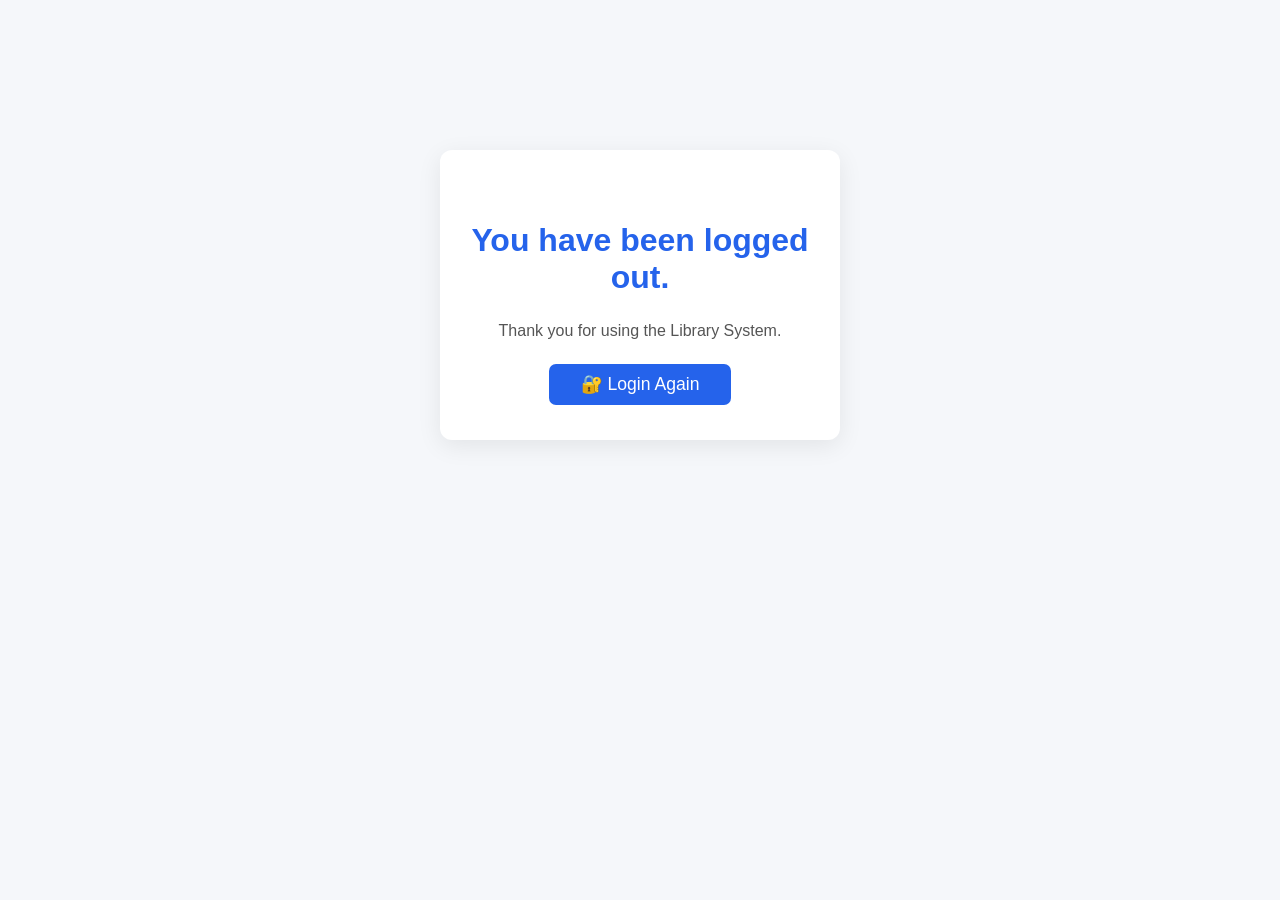
<file: logout.html>
<!DOCTYPE html>
<html lang="en">
<head>
  <meta charset="UTF-8">
  <title>Logout - Library System</title>
  <link rel="stylesheet" href="css/style.css">
  <link rel="stylesheet" id="theme-style" href="css/darkmode.css"disabled>
  <link rel="stylesheet" href="https://cdn.jsdelivr.net/npm/bootstrap-icons@1.13.1/font/bootstrap-icons.min.css">
  <link rel="stylesheet" href="https://cdnjs.cloudflare.com/ajax/libs/font-awesome/6.4.0/css/all.min.css">
  <meta name="viewport" content="width=device-width, initial-scale=1">
  <style>
    .logout-container {
      max-width:400px;
      margin:150px auto;
      text-align:center;
      background: var(--card);
      border-radius: 12px;
      box-shadow: 0 6px 24px rgba(0,0,0,0.08);
      padding:45px 30px 35px 30px;
    }
    .logout-container a {
      display:inline-block; 
      margin-top:24px; 
      background:var(--primary);
      color:#fff;
      padding:10px 32px; 
      border-radius:7px; 
      text-decoration:none;
      font-size:1.1em;
    }
    .logout-container a:hover { background:#1c4487; }
  </style>
</head>
<body>
  <div class="logout-container">
    <h2 style="color:var(--primary);font-size:2em;">You have been logged out.</h2>
    <div style="margin-top:12px; color: #555;">
      Thank you for using the Library System.<br>
      <a href="login.html">🔐 Login Again</a>
    </div>
  </div>
  <script>
    localStorage.removeItem('user');
    if(localStorage.getItem('darkMode')==='yes')
      document.getElementById('theme-style').disabled = false;
  </script>
</body>
</html>
</file>
<file: css/style.css>
/* ==========================================================================
   1. SYSTEM VARIABLES & CORE BASE
   ========================================================================== */
:root {
  --primary: #2563eb;
  --success: #22c55e;
  --danger: #f43f5e;
  --bg: #f5f7fa;
  --sidebar-bg: #232f3e;
  --sidebar-hover: #415166;
  --card: #fff;
  --txt: #222;
}

* { 
  box-sizing: border-box; 
}

body {
  margin: 0;
  font-family: 'Segoe UI', Arial, sans-serif;
  background: var(--bg);
  color: var(--txt);
  overflow-x: hidden;
}

h1, h2 { 
  color: var(--primary); 
}

h1 { 
  margin-top: 0; 
}

/* Icons Global Spacing */
i {
  margin-right: 6px;
}
.sidebar a i {
  margin-right: 14px;
  font-size: 1.1em;
  width: 20px;
  text-align: center;
  flex-shrink: 0;
}
button i {
  margin-right: 6px;
}
h1 i, h2 i {
  margin-right: 10px;
  color: var(--primary);
}

/* ==========================================================================
   2. FLEXBOX WINDOW GRID GRAPHIC INNER FRAMEWORK
   ========================================================================== */
.app-container {
  display: flex;
  width: 100vw;
  height: 100vh;
  overflow: hidden;
}

/* SIDEBAR LAYOUT CONFIG */
.sidebar {
  width: 240px; 
  height: 100vh;
  background: var(--sidebar-bg);
  color: #fff;
  display: flex;
  flex-direction: column;
  justify-content: space-between;
  z-index: 10;
  flex-shrink: 0;
  transition: all 0.3s cubic-bezier(0.4, 0, 0.2, 1);
}

.sidebar-top-group {
  display: flex;
  flex-direction: column;
  width: 100%;
}

.sidebar ul {
  list-style: none;
  padding: 0;
  margin: 0;
}

.sidebar li { 
  margin: 0; 
}

.sidebar a {
  display: flex;
  align-items: center;
  text-decoration: none;
  color: #fff;
  padding: 14px 24px;
  border-left: 4px solid transparent;
  transition: background 0.2s, border-left 0.2s;
  white-space: nowrap;
}

.sidebar a.active,
.sidebar a:hover {
  background: var(--sidebar-hover);
  border-left: 4px solid var(--primary);
}

.sidebar-header {
  padding: 20px;
  font-size: 1.2rem;
  font-weight: bold;
  color: #fff;
  border-bottom: 1px solid rgba(255,255,255,0.1);
  margin-bottom: 10px;
  display: flex;
  align-items: center;
  gap: 12px;
  white-space: nowrap;
  overflow: hidden;
}

/* CONTENT CONTAINER WRAPPER */
.content-wrapper {
  flex-grow: 1;
  height: 100vh;
  display: flex;
  flex-direction: column;
  overflow: hidden;
}

main {
  flex-grow: 1;
  padding: 24px 30px;
  overflow-y: auto;
  background: var(--bg);
  box-sizing: border-box;
}

/* ==========================================================================
   3. JAVASCRIPT COLLAPSED SIDEBAR MODIFIER CODES
   ========================================================================== */
.sidebar-collapsed .sidebar {
  width: 65px; 
}

.sidebar-collapsed .brand-text,
.sidebar-collapsed .menu-text {
  opacity: 0;
  visibility: hidden;
  width: 0;
  display: none; 
}

.sidebar-collapsed .sidebar-header {
  justify-content: center;
  padding: 20px 0;
}

.sidebar-collapsed .sidebar a {
  justify-content: center;
  padding: 14px 0;
  border-left: 4px solid transparent;
}

.sidebar-collapsed .sidebar a i {
  margin-right: 0;
}

/* ==========================================================================
   4. COMPACT TOP NAVBAR & PROFILE DROPDOWN
   ========================================================================== */
.main-top-navbar {
  display: flex;
  justify-content: space-between;
  align-items: center;
  padding: 8px 24px;   
  height: 55px;         
  background: #232f3e; 
  border-bottom: 1px solid rgba(0, 0, 0, 0.06);
  box-sizing: border-box;
  flex-shrink: 0;
}

.header-left-side {
  display: flex;
  align-items: center;
  gap: 12px;
}

.nav-toggle-btn {
  background: none;
  border: none;
  color: #fff;
  font-size: 1.2rem;
  cursor: pointer;
  padding: 4px 8px;
}

.page-current-title {
  font-size: 1.25rem;   
  margin: 0;
  font-weight: 600;
  color: #ffffff;
}

.profile-dropdown-container {
  position: relative;
}

.profile-trigger-btn {
  background: none;
  border: none;
  display: flex;
  align-items: center;
  cursor: pointer;
  padding: 6px 12px;
  border-radius: 30px;
}

.profile-trigger-btn:hover {
  background: rgba(255, 255, 255, 0.08);
}

.navbar-avatar {
  width: 32px; 
  height: 32px;
  border-radius: 50%;
  margin-right: 8px;
}

.navbar-username {
  font-weight: 600;
  color: #ffffff;
  font-size: 0.9rem;
  margin-right: 6px;
}

/* DROPDOWN OPTIONS SYSTEM PANEL */
.dropdown-actions-panel {
  display: none;
  position: absolute;
  right: 0;
  top: 42px; 
  background: #ffffff;
  min-width: 210px;
  box-shadow: 0 8px 24px rgba(0, 0, 0, 0.12);
  border-radius: 8px;
  padding: 8px 0;
  z-index: 1000;
  border: 1px solid rgba(0, 0, 0, 0.05);
}

.dropdown-actions-panel.show { 
  display: block; 
}

.dropdown-header-info { 
  padding: 8px 20px; 
  display: flex; 
  flex-direction: column; 
  color: #333; 
}

.user-email-text { 
  color: #858796; 
  font-size: 0.78rem; 
}

.divider-line { 
  border: 0; 
  border-top: 1px solid rgba(0, 0, 0, 0.06); 
  margin: 6px 0; 
}

.dropdown-action-item {
  display: block;
  padding: 10px 20px;
  color: #2d3748;
  text-decoration: none;
  font-size: 0.88rem;
}

.dropdown-action-item:hover { 
  background: rgba(0, 0, 0, 0.03); 
}

.logout-action { 
  color: #dc3545 !important; 
}

.logout-action:hover { 
  background: rgba(220, 53, 69, 0.04); 
}

/* ==========================================================================
   5. MODERN 4-COLUMN METRIC CARDS ROW
   ========================================================================== */
.dashboard-metrics-container {
  display: flex;
  gap: 16px; 
  margin: 10px 0 24px 0;
  flex-wrap: wrap;
}

.metric-card-modern {
  flex: 1;
  min-width: 220px; 
  background: var(--card);
  border-radius: 10px;
  padding: 16px 20px; 
  display: flex;
  align-items: center;
  box-shadow: 0 2px 12px rgba(0, 0, 0, 0.03);
  border: 1px solid rgba(0, 0, 0, 0.04);
  transition: transform 0.2s ease, box-shadow 0.2s ease;
}

.metric-card-modern:hover {
  transform: translateY(-3px);
  box-shadow: 0 6px 20px rgba(0, 0, 0, 0.06);
}

.metric-icon-box {
  width: 48px;  
  height: 48px;
  border-radius: 8px;
  display: flex;
  align-items: center;
  justify-content: center;
  font-size: 1.35rem;
  margin-right: 16px;
  flex-shrink: 0;
}

.books-card .metric-icon-box { background: rgba(78, 115, 223, 0.1); color: #4e73df; }
.students-card .metric-icon-box { background: rgba(28, 200, 138, 0.1); color: #1cc88a; }
.borrows-card .metric-icon-box { background: rgba(246, 194, 62, 0.1); color: #f6c23e; }
.returns-card .metric-icon-box { background: rgba(231, 74, 59, 0.1); color: #e74a3b; }

.metric-info-box { 
  display: flex; 
  flex-direction: column; 
}

.metric-label { 
  font-size: 0.78rem; 
  color: #858796; 
  font-weight: 700; 
  text-transform: uppercase; 
  letter-spacing: 0.5px; 
}

.metric-value { 
  margin: 2px 0 0 0; 
  font-size: 1.5rem; 
  font-weight: 700; 
  color: var(--txt); 
}

/* Legacy Fallback Cards Block */
.dashboard-cards {
  display: flex;
  gap: 22px;
  margin: 2.1em 0 2.5em 0;
  flex-wrap: wrap;
}

.card {
  flex: 1; 
  min-width: 140px;
  background: var(--card);
  border-radius: 12px;
  box-shadow: 0 3px 16px rgba(0,0,0,0.05);
  padding: 2em;
  text-align: center;
  font-size: 1.16rem;
  transition: .18s;
}

.card h2 { margin-bottom: 0.2em; }
.card div { font-size: 2em; font-weight: 700; }
.card.card-link { cursor: pointer; }
.card.card-link:hover {
  box-shadow: 0 8px 24px rgba(37,99,235,0.18);
}

/* ==========================================================================
   6. CHARTS & QUICK STATS CONTAINER LAYOUT PANELS
   ========================================================================== */
.chart-stats-container {
  display: flex;
  gap: 2rem;
  align-items: flex-start;
  margin-top: 2rem;
  flex-wrap: wrap; 
}

.chart-box {
  flex: 2; 
  min-width: 300px;
  background: #fff;
  padding: 1.5rem;
  border-radius: 10px;
  box-shadow: 0 4px 6px rgba(0,0,0,0.05);
}

.quick-stats-box {
  flex: 1; 
  min-width: 250px;
  background: #fff;
  padding: 1.5rem;
  border-radius: 10px;
  box-shadow: 0 4px 6px rgba(0,0,0,0.05);
}

/* Quick Stats List rows */
.stats-list {
  list-style: none;
  padding: 0;
  margin: 0;
}

.stats-list li {
  display: flex;
  justify-content: space-between;
  padding: 12px 0;
  border-bottom: 1px solid #eee;
}

.stats-list li:last-child {
  border-bottom: none;
}

/* ==========================================================================
   7. INTERACTIVE INPUT FORMS & DATA TABLES
   ========================================================================== */
table {
  margin-top: 1.7em;
  width: 100%;
  border-collapse: collapse;
  background: var(--card);
  border-radius: 8px;
  box-shadow: 0 1px 10px rgba(42,42,42,0.06);
  overflow: hidden;
}

th, td {
  padding: 12px 18px;
  text-align: left;
}

th {
  background: #e8edf2;
  font-weight: 500;
  color: #182b53;
}

td {
  border-bottom: 1px solid #eef2f4;
  vertical-align: middle;
}

tr:last-child td {
  border-bottom: none;
}

/* Action Buttons Grid Setup */
th:last-child, td:last-child {
  text-align: center;
  min-width: 180px;
}

.action-btns {
  display: flex !important;
  gap: 8px !important;
  justify-content: center !important;
  flex-wrap: nowrap !important;
}

.action-btns button {
  padding: 6px 12px !important;
  font-size: 0.9em !important;
  margin: 0 !important;
  white-space: nowrap;
}

.action-btns .edit { background: #10b981; }
.action-btns .edit:hover { background: #15803d; }
.action-btns .del { background: #ef4444; }
.action-btns .del:hover { background: #7f1d1d; }
.action-btns .info { background: var(--primary); }

/* Global Form Element Wrappers */
button, input[type=submit] {
  padding: 8px 18px;
  border: none;
  border-radius: 5px;
  background: var(--primary);
  color: #fff;
  cursor: pointer;
  font-size: 1em;
  transition: background 0.16s;
  margin: 2px;
}

button:hover, input[type=submit]:hover {
  background: #1c4487;
}

input[type="text"], input[type="password"], input[type="number"], input[type="email"], select {
  padding: 8px;
  width: 100%;
  max-width: 270px;
  border: 1.3px solid #d1d5db;
  border-radius: 5px;
  font-size: 1em;
  margin-bottom: 0.9em;
  outline: none;
  transition: border .15s;
}

input[type="text"]:focus, input[type="password"]:focus, input[type="number"]:focus, input[type="email"]:focus, select:focus {
  border: 1.2px solid var(--primary);
}

/* 1. Hide the admin elements and column pieces cleanly */
body:not(.role-admin) .admin-only {
  display: none !important;
}

/* 2. RE-BALANCE TABLE LAYOUT FOR NON-ADMINS */
body:not(.role-admin) #bookTable th,
body:not(.role-admin) #bookTable td {
  width: auto !important; 
}

body:not(.role-admin) #bookTable th:first-child {
  width: 40% !important;
}

/* ==========================================================================
   8. SYSTEM DIALOG MODALS & TOAST ALERTS
   ========================================================================== */
.modal {
  display: none; 
  position: fixed; 
  top: 0; left: 0; 
  width: 100vw; height: 100vh;
  align-items: center; 
  justify-content: center;
  background: rgba(0,0,0,0.15); 
  z-index: 101;
}

.modal.show {
  display: flex;
}

.modal .modal-content {
  background: #fff; 
  padding: 34px 34px;
  border-radius: 14px; 
  position: relative;
  min-width: 320px; 
  max-width: 90vw;
  box-shadow: 0 6px 36px rgba(0,0,0,0.16);
  animation: modIn .18s;
}

@keyframes modIn {
  from { transform: scale(0.85); } 
  to { transform: scale(1); }
}

.close-modal {
  position: absolute;
  top: 11px;
  right: 16px;
  font-size: 1.33em;
  background: none;
  border: none; 
  color: #344;
  cursor: pointer;
}

/* Toasts Alert Bar styles */
#notification {
  position: fixed;
  bottom: 20px;
  right: 30px;
  z-index: 200;
}

.toast {
  background: var(--success); 
  color: #fff; 
  margin: 4px 0; 
  padding: 13px 20px;
  border-radius: 8px;
  min-width: 140px;
  font-size: 1.02em;
  box-shadow: 0 7px 24px rgba(0,0,0,0.05);
}
.toast.danger { background: var(--danger); }
.toast.info { background: var(--primary); }

/* ==========================================================================
   9. DARK THEME SWITCH OVERRIDES
   ========================================================================== */
#darkModeToggle {
  background: rgba(255, 255, 255, 0.1);
  border: 1px solid rgba(255, 255, 255, 0.2);
  border-radius: 6px;
  padding: 10px 14px;
  font-size: 1.2em;
  cursor: pointer;
  transition: all 0.3s ease;
  color: #fff;
  display: flex;
  align-items: center;
  justify-content: center;
  margin: 20px;
}

#darkModeToggle:hover {
  background: rgba(255, 255, 255, 0.2);
  transform: scale(1.05);
}

body.dark-theme .chart-box,
body.dark-theme .quick-stats-box {
  background: #1e293b !important; 
  color: #f8fafc !important;      
}

body.dark-theme .stats-list li {
  border-bottom: 1px solid rgba(255, 255, 255, 0.1);
}

body.role-user .admin-only {
  display: none !important;
}

/* ==========================================================================
   10. MOBILE RESPONSIVE MEDIA QUERIES (UPDATED)
   ========================================================================== */

@media screen and (max-width: 992px) {
  .dashboard-metrics-container {
    grid-template-columns: repeat(2, 1fr) !important;
  }
}

@media screen and (max-width: 768px) {
  /* 1. Off-Canvas Sidebar Setup */
  .sidebar {
    position: fixed;
    top: 0;
    left: -260px; /* Hidden by default on mobile */
    height: 100vh;
    z-index: 9999;
    box-shadow: 4px 0 10px rgba(0,0,0,0.1);
  }

  /* When JS toggles 'sidebar-collapsed', slide the menu into view */
  body.sidebar-collapsed .sidebar {
    left: 0;
    width: 240px; 
  }

  /* Restore text visibility inside the sliding mobile menu */
  .sidebar-collapsed .brand-text,
  .sidebar-collapsed .menu-text {
    opacity: 1;
    visibility: visible;
    width: auto;
    display: inline; 
  }

  .sidebar-collapsed .sidebar-header {
    justify-content: flex-start;
    padding: 20px;
  }

  .sidebar-collapsed .sidebar a {
    justify-content: flex-start;
    padding: 14px 24px;
  }

  /* 2. Main content takes full width */
  .content-wrapper {
    margin-left: 0 !important;
    width: 100% !important;
    padding-bottom: 20px;
  }

  /* 3. Adjust Navbar styling for small screens */
  .main-top-navbar {
    padding: 10px 15px;
  }
  
  .page-current-title {
    font-size: 1.15rem;
  }

  .navbar-username {
    display: none; /* Hide text, keep only avatar */
  }

  /* 4. Force tables to allow horizontal scrolling (prevents screen breaking) */
  table {
    min-width: 750px; 
  }
  
  /* 5. Stack metrics and structural grids vertically */
  .dashboard-metrics-container, .dashboard-cards {
    grid-template-columns: 1fr !important; 
    flex-direction: column;
  }

  /* 6. Modals take up more screen space on mobile */
  .modal .modal-content {
    width: 92vw !important;
    padding: 20px !important;
    margin: 10% auto;
  }

  /* 7. Forms and Inputs full width */
  .form-row-layout.dual-column {
    grid-template-columns: 1fr !important;
  }
  
  input[type="search"], select, input[type="text"], input[type="password"], input[type="email"], input[type="number"] {
    max-width: 100% !important;
  }
  
  .chart-stats-container {
    flex-direction: column;
  }
}

@media screen and (max-width: 480px) {
  /* Smaller adjustments for very tight phone screens */
  .chart-wrapper-fixed {
    height: 250px !important;
  }
  
  .metric-card-modern {
    padding: 15px !important;
  }
  
  .dashboard-header h1 {
    font-size: 1.3rem;
  }
}
</file>
<file: css/darkmode.css>
:root {
  --primary: #a5b4fc;
  --success: #65da9f;
  --danger: #fc648f;
  --bg: #1a202c;
  --sidebar-bg: #121826;
  --sidebar-hover: #243049;
  --card: #232738;
  --txt: #e6e6f5;
}

body {
  background: var(--bg);
  color: var(--txt);
}
main {
  background: var(--bg);
  color: var(--txt);
}
[data-bs-theme="dark"] {
  --card: #334155;
  --txt: #e2e8f0;
  /* etc */
}
h1, h2 {color: #b3b9f1;}
.sidebar {background:var(--sidebar-bg);}
.sidebar a, #darkModeBtn {color:#e5e8fa;}
.sidebar a.active, .sidebar a:hover {background:var(--sidebar-hover);}
.card {background:var(--card); color:var(--txt);}
table {background:var(--card);}
th, td {background:none; color:var(--txt);}
th {background:#252c41;}
input, select {background:#222637; color:#ede; border-color:#444454;}
input:focus, select:focus {border-color:var(--primary);}
.modal .modal-content {background:#222638; color:var(--txt);}
button { background:var(--primary);}
button:hover, input[type=submit]:hover { background:#374594;}
.action-btns .edit {background:#35d58b;}
.action-btns .edit:hover{background:#117159;}
.action-btns .del {background:#f87171;}
.action-btns .del:hover{background:#911b28;}
.action-btns .info {background:var(--primary);}
.toast {
  background:var(--primary);
  color:#fff;
}
.toast.danger {
  background:var(--danger);
}
.toast.info {background:var(--primary);}
#notification { background:none;}
</file>
